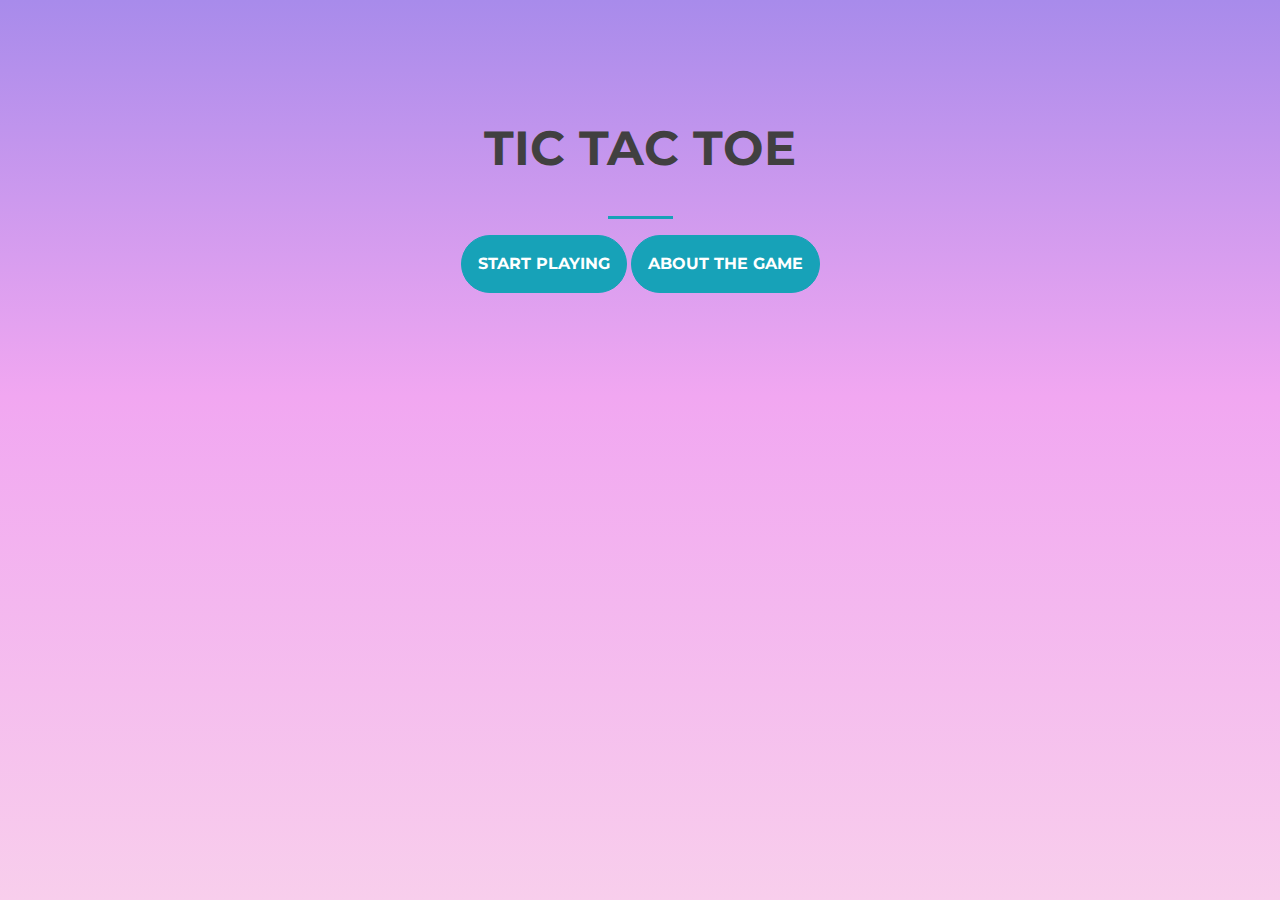
<file: index.html>
<!DOCTYPE html>
<html>
    <head>
        <title>Tic Tac Toe</title>

        <!-- Required meta tags -->
        <meta charset="utf-8">
        <meta name="viewport" content="width=device-width, initial-scale=1, shrink-to-fit=no">

        <link rel="stylesheet" href="https://stackpath.bootstrapcdn.com/bootstrap/4.3.1/css/bootstrap.min.css" integrity="sha384-ggOyR0iXCbMQv3Xipma34MD+dH/1fQ784/j6cY/iJTQUOhcWr7x9JvoRxT2MZw1T" crossorigin="anonymous">
        <link rel="stylesheet" type="text/css" href="style.css">
        <link href="https://fonts.googleapis.com/css?family=Montserrat" rel="stylesheet">
    </head>
    <body class="purple">
            <div class="container align-items-center h-100">
                <br><br><br><br><br>
                    <div class="row">
                      <header class="text-center col-12">
                        <h1 class="text-uppercase animated flip"><strong>
                         Tic Tac Toe
                        </strong> </h1>
                </header>
                <div class="buffer"></div>
                <section class="text-center col-12">
                  <hr>
                  <a href="game.html"><button class="btn btn-info btn-xl customb">Start Playing</button></a>
                  <a href="about.html"><button class="btn btn-info btn-xl customb">About the game</button></a>
                </section>
                </div>
                </div>
    </body>

</html>
</file>
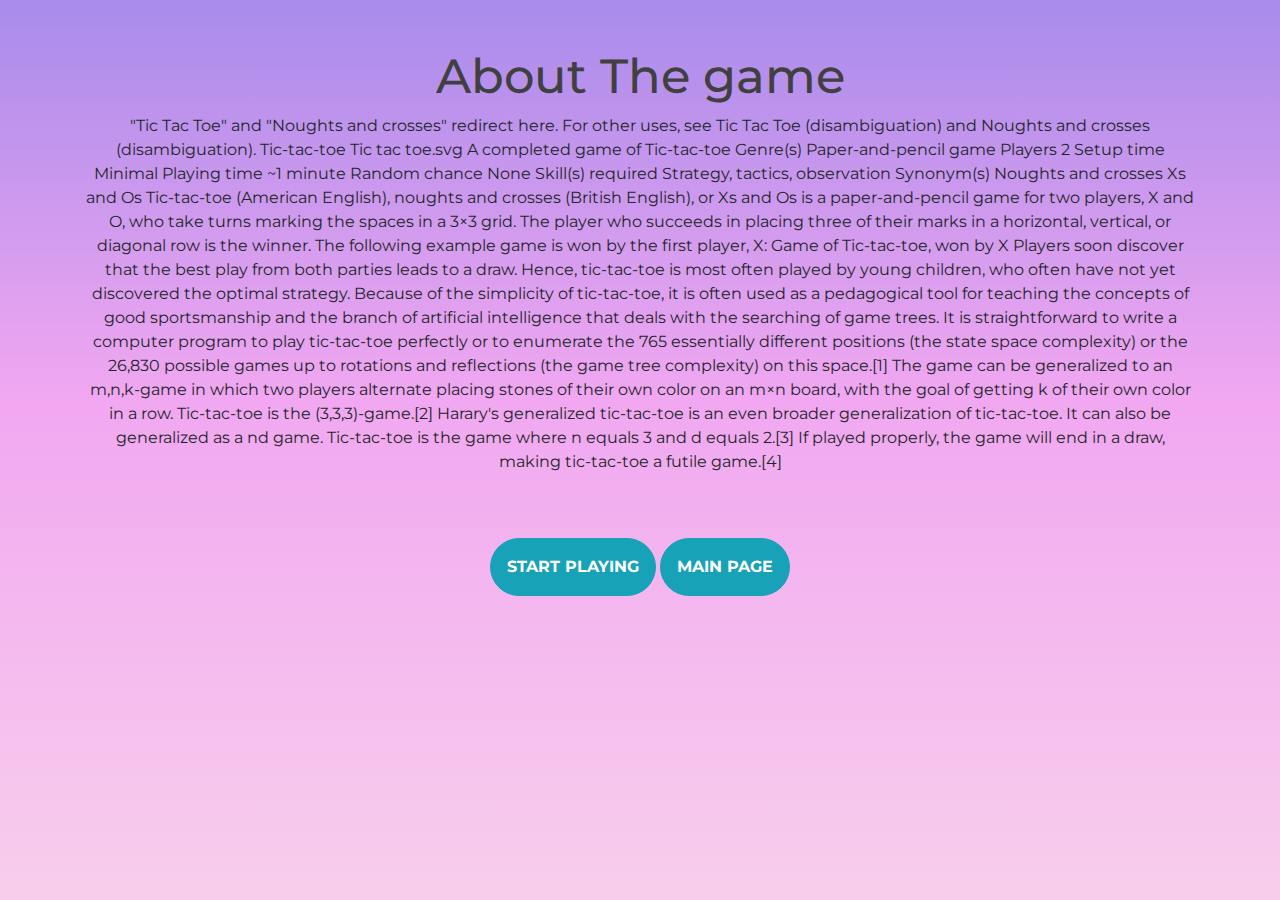
<file: about.html>
<!DOCTYPE html>
<html>
    <head>
        <title>
            About
        </title>
             <!-- Required meta tags -->
             <meta charset="utf-8">
             <meta name="viewport" content="width=device-width, initial-scale=1, shrink-to-fit=no">
     
             <link rel="stylesheet" href="https://stackpath.bootstrapcdn.com/bootstrap/4.3.1/css/bootstrap.min.css" integrity="sha384-ggOyR0iXCbMQv3Xipma34MD+dH/1fQ784/j6cY/iJTQUOhcWr7x9JvoRxT2MZw1T" crossorigin="anonymous">
             <link rel="stylesheet" type="text/css" href="style.css">
             <link href="https://fonts.googleapis.com/css?family=Montserrat" rel="stylesheet">
    </head>
    <body class="purple">
            <div class="container text-center align-items-center h-100">
                <br> <br>
        <h1>About The game</h1>
        <p>"Tic Tac Toe" and "Noughts and crosses" redirect here. For other uses, see Tic Tac Toe (disambiguation) and Noughts and crosses (disambiguation).
Tic-tac-toe
Tic tac toe.svg
A completed game of Tic-tac-toe
Genre(s)	Paper-and-pencil game
Players	2
Setup time	Minimal
Playing time	~1 minute
Random chance	None
Skill(s) required	Strategy, tactics, observation
Synonym(s)	Noughts and crosses
Xs and Os
Tic-tac-toe (American English), noughts and crosses (British English), or Xs and Os is a paper-and-pencil game for two players, X and O, who take turns marking the spaces in a 3×3 grid. The player who succeeds in placing three of their marks in a horizontal, vertical, or diagonal row is the winner.

The following example game is won by the first player, X:

Game of Tic-tac-toe, won by X
Players soon discover that the best play from both parties leads to a draw. Hence, tic-tac-toe is most often played by young children, who often have not yet discovered the optimal strategy.

Because of the simplicity of tic-tac-toe, it is often used as a pedagogical tool for teaching the concepts of good sportsmanship and the branch of artificial intelligence that deals with the searching of game trees. It is straightforward to write a computer program to play tic-tac-toe perfectly or to enumerate the 765 essentially different positions (the state space complexity) or the 26,830 possible games up to rotations and reflections (the game tree complexity) on this space.[1]

The game can be generalized to an m,n,k-game in which two players alternate placing stones of their own color on an m×n board, with the goal of getting k of their own color in a row. Tic-tac-toe is the (3,3,3)-game.[2] Harary's generalized tic-tac-toe is an even broader generalization of tic-tac-toe. It can also be generalized as a nd game. Tic-tac-toe is the game where n equals 3 and d equals 2.[3] If played properly, the game will end in a draw, making tic-tac-toe a futile game.[4]</p>

<br><br>
<a href="game.html"><button class="btn btn-info btn-xl customb">Start Playing</button></a>
<a href="index.html"><button class="btn btn-info btn-xl customb">Main Page</button></a>
</div>    
</body>
</html>
</file>
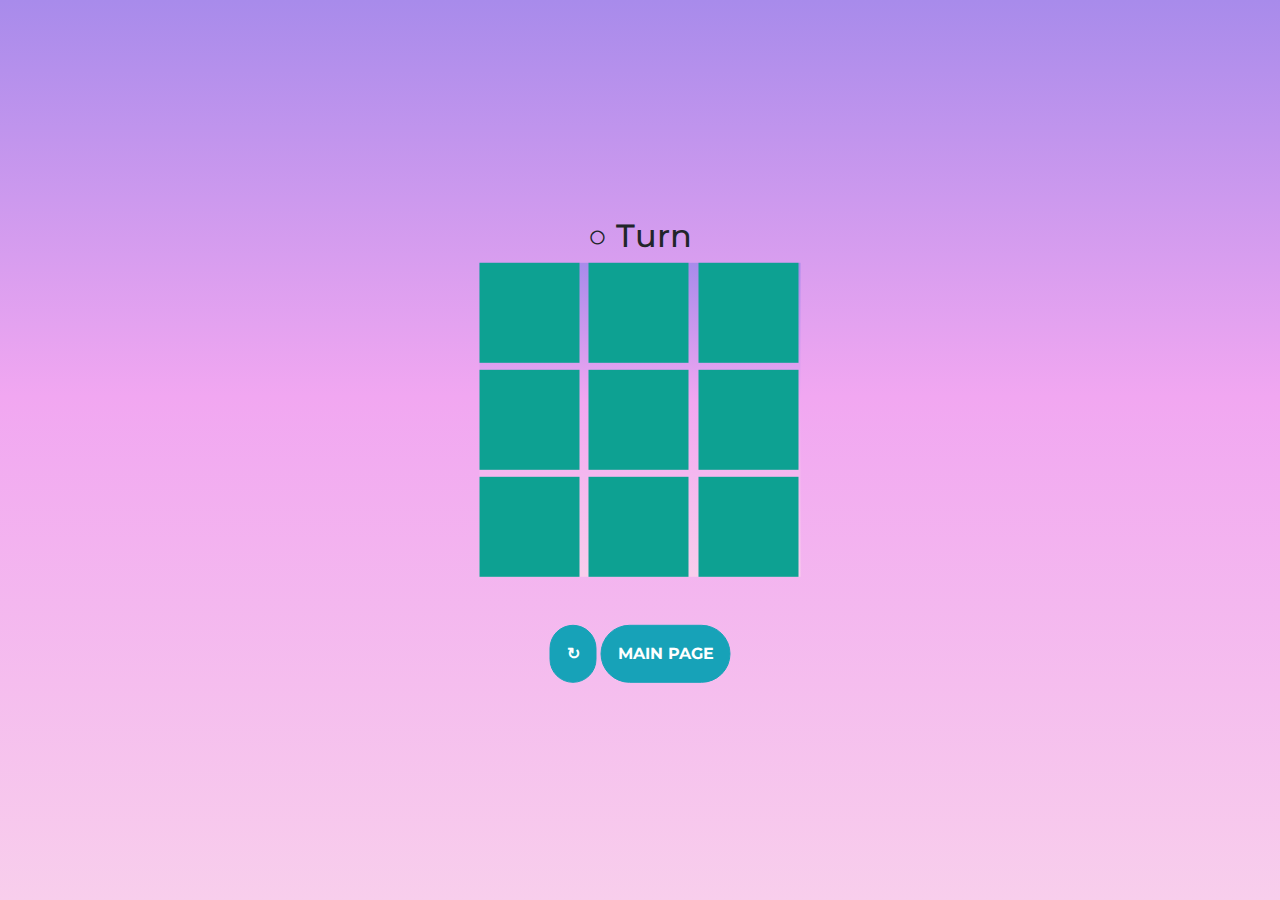
<file: game.html>
<!DOCTYPE html>
<html>
    <head>
        <title>
           Play
        </title>
        <meta charset="utf-8">
        <meta name="viewport" content="width=device-width, initial-scale=1, shrink-to-fit=no">

        <link rel="stylesheet" href="https://stackpath.bootstrapcdn.com/bootstrap/4.3.1/css/bootstrap.min.css" integrity="sha384-ggOyR0iXCbMQv3Xipma34MD+dH/1fQ784/j6cY/iJTQUOhcWr7x9JvoRxT2MZw1T" crossorigin="anonymous">
        <link rel="stylesheet" type="text/css" href="style.css">
        <link href="https://fonts.googleapis.com/css?family=Montserrat" rel="stylesheet">
    </head>
    <body class="purple">
            <div class="container text-center align-items-center h-100">
            <div id="game">
                    <h2 class="turn"><span id="turn">○</span> <span id="text">Turn</span></h2>
                   
            <div class="grid-container">
                    <button onclick="" id="btn1" class="button" type="button"></button>
                    <button onclick="" id="btn2" class="button" type="button"></button>
                    <button onclick="" id="btn3" class="button" type="button"></button>
                    <button onclick="" id="btn4" class="button" type="button"></button>
                    <button onclick="" id="btn5" class="button" type="button"></button>
                    <button onclick="" id="btn6" class="button" type="button"></button>
                    <button onclick="" id="btn7" class="button" type="button"></button>
                    <button onclick="" id="btn8" class="button" type="button"></button>
                    <button onclick="" id="btn9" class="button" type="button"></button>
                  </div>
<br><br>
            <button id="reset-btn" class="btn btn-info btn-xl customb">↻</button>
            <a href="index.html"><button class="btn btn-info btn-xl customb">Main Page</button></a>
            </div>
            </div>
    </body>
</html>
</file>
<file: style.css>
body,
html {
  width: 100%;
  height: 100%;
  font-family: 'Montserrat', sans-serif;
  
}
.container {
}
h1 {
  font-size: 3rem;
  color: rgb(65, 64, 64);
}
.btn-xl {
  padding: 1em 1em;
}
.customb {
  font-weight: 700;
  border-radius: 300px;
  text-transform: uppercase;
}
.btn-info:hover{
  border-width: 4px;;
}
hr {
  border-color: #17a2b8;
  border-width: 3px;
  max-width: 65px;;
}
.buffer {
  height: 5rem;
}
.button{
  background-color: #0da192;
  border: none;
  color: #ffffff;
  height: 100px;
  width: 100px;
  text-align: center;
  font-size: 100px;
  outline: none;
}
.button:hover {
  background-color: #12dac6;
  cursor: pointer;
}
.grid-container{
  background: #A88BEB; /* Old browsers */
  background: -moz-linear-gradient(top, #A88BEB 0%, #F1A7F1 44%, #F8CEEC 100%); /* FF3.6+ */
  background: -webkit-gradient(linear, left top, left bottom, color-stop(0%,#A88BEB), color-stop(44%,#F1A7F1), color-stop(100%,#F8CEEC)); /* Chrome,Safari4+ */
  background: -webkit-linear-gradient(top, #A88BEB 0%,#F1A7F1 44%,#F8CEEC 100%); /* Chrome10+,Safari5.1+ */
  background: -o-linear-gradient(top, #A88BEB 0%,#F1A7F1 44%,#F8CEEC 100%); /* Opera 11.10+ */
  background: -ms-linear-gradient(top, #A88BEB 0%,#F1A7F1 44%,#F8CEEC 100%); /* IE10+ */
  background: linear-gradient(top, #A88BEB 0%,#F1A7F1 44%,#F8CEEC 100%); /* W3C */
  width: 321px;
  display: grid;
  grid-template-columns: auto auto auto;
  grid-gap: 7px;
}
#game {
  position: absolute;
  top: 50%;
  left: 50%;
  transform: translate(-50%, -50%);
/*   padding-left: 160px;
  padding-top: 10px; */
}
.purple {
  background: #A88BEB; /* Old browsers */
  background: -moz-linear-gradient(top, #A88BEB 0%, #F1A7F1 44%, #F8CEEC 100%); /* FF3.6+ */
  background: -webkit-gradient(linear, left top, left bottom, color-stop(0%,#A88BEB), color-stop(44%,#F1A7F1), color-stop(100%,#F8CEEC)); /* Chrome,Safari4+ */
  background: -webkit-linear-gradient(top, #A88BEB 0%,#F1A7F1 44%,#F8CEEC 100%); /* Chrome10+,Safari5.1+ */
  background: -o-linear-gradient(top, #A88BEB 0%,#F1A7F1 44%,#F8CEEC 100%); /* Opera 11.10+ */
  background: -ms-linear-gradient(top, #A88BEB 0%,#F1A7F1 44%,#F8CEEC 100%); /* IE10+ */
  background: linear-gradient(top, #A88BEB 0%,#F1A7F1 44%,#F8CEEC 100%); /* W3C */
}
</file>
